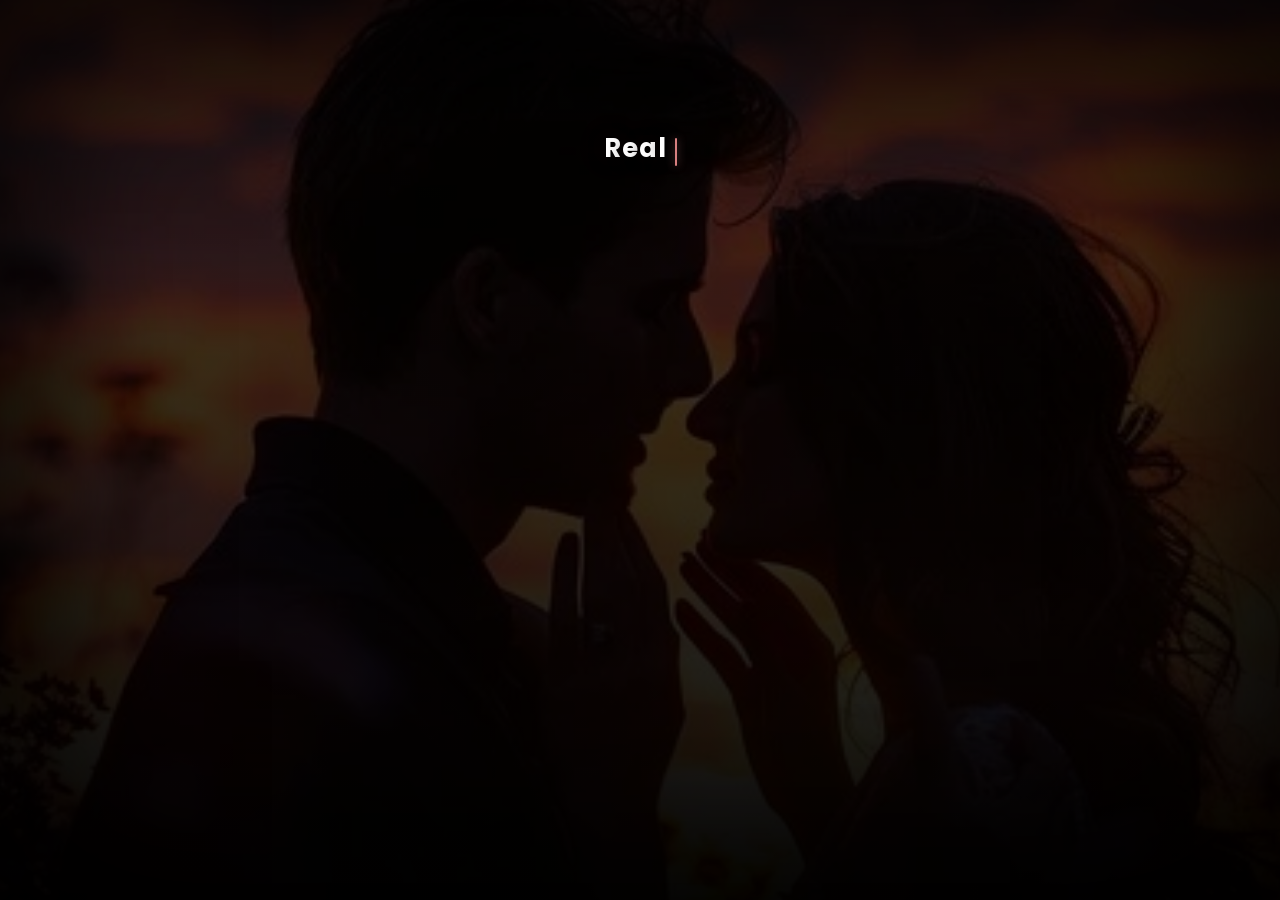
<file: index.html>
<!DOCTYPE html>
<html lang="en">
<head>
    <meta charset="UTF-8">
    <meta name="viewport" content="width=device-width, initial-scale=1.0, maximum-scale=1.0, user-scalable=no">
    <title>Real Love Calculator</title>
    <link href="https://fonts.googleapis.com/css2?family=Poppins:wght@300;400;500;600;700&display=swap" rel="stylesheet">
    <style>
        * { margin: 0; padding: 0; box-sizing: border-box; -webkit-tap-highlight-color: transparent; }
        html, body { font-family: 'Poppins', sans-serif; min-height: 100vh; width: 100%; overflow-x: hidden; color: white; background: linear-gradient(-45deg, #ff4e50, #fc913a, #6a11cb, #2575fc, #ff4e50); background-size: 400% 400%; animation: animateBG 35s ease infinite; }
        @keyframes animateBG { 0% { background-position: 0% 50%; } 50% { background-position: 100% 50%; } 100% { background-position: 0% 50%; } }
        .glass-card { background: rgba(255, 255, 255, 0.08); backdrop-filter: blur(40px) saturate(180%); -webkit-backdrop-filter: blur(40px) saturate(180%); border: 1px solid rgba(255, 255, 255, 0.18); border-radius: 28px; box-shadow: 0 8px 32px rgba(0, 0, 0, 0.3), inset 0 1px 0 rgba(255, 255, 255, 0.15), 0 0 0 0.5px rgba(255, 255, 255, 0.1); width: 100%; max-width: 400px; padding: 35px 28px; text-align: center; position: relative; overflow: hidden; }
        .glass-card::before { content: ''; position: absolute; top: 0; left: 0; right: 0; height: 50%; background: linear-gradient(180deg, rgba(255,255,255,0.12) 0%, transparent 100%); border-radius: 28px 28px 0 0; pointer-events: none; }
        .pages-wrapper { position: relative; width: 100%; min-height: 100vh; }
        .page { position: absolute; top: 0; left: 0; width: 100%; min-height: 100vh; display: none; flex-direction: column; align-items: center; justify-content: center; padding: 20px; opacity: 0; transition: opacity 0.4s cubic-bezier(0.4, 0, 0.2, 1); }
        .page.active { display: flex; opacity: 1; position: relative; }
        .title { font-size: 2rem; font-weight: 700; margin-bottom: 15px; color: #ffffff; text-shadow: 0 2px 10px rgba(0,0,0,0.5), 0 0 30px rgba(255,255,255,0.15); letter-spacing: -0.5px; position: relative; z-index: 1; }
        .love-emoji { font-size: 5rem; line-height: 1; margin: 5px 0 25px 0; filter: drop-shadow(0 8px 20px rgba(255, 50, 50, 0.4)); animation: heartPulse 2.5s ease-in-out infinite; display: block; position: relative; z-index: 1; }
        @keyframes heartPulse { 0%, 100% { transform: scale(1) translateY(0); } 50% { transform: scale(1.15) translateY(-5px); } }
        .form-group { width: 100%; margin-bottom: 18px; text-align: left; position: relative; z-index: 1; }
        .form-label { font-size: 0.95rem; font-weight: 600; margin-bottom: 8px; display: block; color: #ffffff; text-shadow: 0 1px 4px rgba(0,0,0,0.4); letter-spacing: 0.3px; }
        .form-input { width: 100%; padding: 16px 18px; border: none; border-radius: 16px; background: rgba(255, 255, 255, 0.95); color: #222222; font-size: 1rem; font-family: 'Poppins', sans-serif; outline: none; transition: all 0.3s ease; border: 1px solid rgba(255, 255, 255, 0.4); box-shadow: 0 2px 10px rgba(0,0,0,0.15); }
        .form-input::placeholder { color: rgba(0, 0, 0, 0.8); }
        .form-input:focus { background: #ffffff; border-color: rgba(255, 100, 100, 0.5); box-shadow: 0 0 0 3px rgba(255, 100, 100, 0.15), 0 4px 20px rgba(0,0,0,0.2); }
        .calculate-btn { display: block; width: 100%; padding: 18px; margin-top: 10px; background: linear-gradient(45deg, #00b894, #000000, #00b894, #000000); background-size: 300% 300%; animation: calcGradientShift 12s ease infinite; color: white; border: 1px solid rgba(255, 255, 255, 0.25); border-radius: 20px; font-size: 1.1rem; font-weight: 700; font-family: 'Poppins', sans-serif; cursor: pointer; transition: all 0.15s ease; text-align: center; text-decoration: none; box-shadow: 0 4px 20px rgba(0,0,0,0.4), inset 0 1px 0 rgba(255,255,255,0.2); -webkit-appearance: none; appearance: none; -webkit-user-select: none; user-select: none; position: relative; z-index: 1; overflow: hidden; text-shadow: 0 1px 3px rgba(0,0,0,0.4); }
        .calculate-btn::before { content: ''; position: absolute; top: 0; left: 0; right: 0; bottom: 0; background: linear-gradient(180deg, rgba(255,255,255,0.2) 0%, transparent 50%); pointer-events: none; border-radius: 20px; }
        @keyframes calcGradientShift { 0% { background-position: 0% 50%; } 50% { background-position: 100% 50%; } 100% { background-position: 0% 50%; } }
        .calculate-btn:hover { transform: scale(1.02); box-shadow: 0 6px 30px rgba(0, 184, 148, 0.25), 0 4px 20px rgba(0,0,0,0.4); }
        .calculate-btn:active { transform: scale(0.94); box-shadow: 0 2px 10px rgba(0,0,0,0.3); }
        .footer { margin-top: 24px; padding: 14px 0 5px 0; font-size: 0.85rem; color: rgba(255, 255, 255, 0.95); text-shadow: 0 1px 4px rgba(0,0,0,0.5); border-top: 1px solid rgba(255,255,255,0.15); position: relative; z-index: 1; font-weight: 500; }
        .footer-heart { color: #ff6b9d; animation: heartbeat 1.2s ease-in-out infinite; display: inline-block; filter: drop-shadow(0 0 4px rgba(255, 107, 157, 0.5)); }
        @keyframes heartbeat { 0%, 100% { transform: scale(1); } 50% { transform: scale(1.25); } }
        .laugh-emoji { font-size: 6rem; line-height: 1; animation: realLaugh 1.4s ease-in-out infinite; filter: drop-shadow(0 4px 12px rgba(0,0,0,0.3)); cursor: default; user-select: none; margin: 5px 0; display: block; }
        @keyframes realLaugh { 0%, 100% { transform: translateY(0) rotate(-5deg) scale(1); } 25% { transform: translateY(-20px) rotate(5deg) scale(1.15); } 50% { transform: translateY(0) rotate(-5deg) scale(1); } 75% { transform: translateY(-12px) rotate(5deg) scale(1.1); } }
        .prank-title { font-size: 1.5rem; font-weight: 700; margin-bottom: 12px; text-shadow: 0 2px 10px rgba(0,0,0,0.3); line-height: 1.4; }
        .prank-subtitle { font-size: 0.95rem; font-weight: 400; margin-bottom: 15px; line-height: 1.5; opacity: 0.95; }
        .prank-social-section { margin-top: 15px; padding: 12px; position: relative; z-index: 1; }
        .prank-social-title { font-size: 0.9rem; font-weight: 500; margin-bottom: 12px; opacity: 0.9; }
        .social-links { display: flex; flex-direction: column; gap: 10px; align-items: center; }
        .social-link { display: inline-flex; align-items: center; justify-content: center; gap: 10px; padding: 14px 24px; border-radius: 20px; color: white; text-decoration: none; font-weight: 600; font-size: 0.95rem; transition: all 0.3s ease; box-shadow: 0 4px 20px rgba(0,0,0,0.3); border: 1px solid rgba(255,255,255,0.2); width: 100%; max-width: 260px; cursor: pointer; -webkit-appearance: none; appearance: none; position: relative; overflow: hidden; }
        .social-link::before { content: ''; position: absolute; top: 0; left: 0; right: 0; bottom: 0; background: linear-gradient(180deg, rgba(255,255,255,0.2) 0%, transparent 50%); pointer-events: none; border-radius: 20px; }
        .social-link:hover { transform: scale(1.05); box-shadow: 0 6px 25px rgba(0,0,0,0.4); }
        .social-link:active { transform: scale(0.97); }
        .social-link svg { width: 22px; height: 22px; fill: white; flex-shrink: 0; position: relative; z-index: 1; }
        .instagram-link { background: linear-gradient(90deg, #f09433, #e6683c, #dc2743, #cc2366, #bc1888, #f09433); background-size: 400% 100%; animation: instagramShift 8s linear infinite; }
        @keyframes instagramShift { 0% { background-position: 0% 50%; } 50% { background-position: 100% 50%; } 100% { background-position: 0% 50%; } }
        .tiktok-link { background: linear-gradient(45deg, #25F4EE, #000000, #FE2C55, #25F4EE); background-size: 300% 300%; animation: tiktokGradient 8s ease infinite; }
        @keyframes tiktokGradient { 0% { background-position: 0% 50%; } 50% { background-position: 100% 50%; } 100% { background-position: 0% 50%; } }
        .back-btn { display: block; margin: 20px auto 0 auto; padding: 14px 32px; background: rgba(255,255,255,0.1); border: 1px solid rgba(255,255,255,0.25); border-radius: 20px; color: white; font-family: 'Poppins', sans-serif; font-size: 0.95rem; font-weight: 600; cursor: pointer; transition: all 0.3s ease; -webkit-appearance: none; appearance: none; backdrop-filter: blur(10px); -webkit-backdrop-filter: blur(10px); position: relative; z-index: 1; }
        .back-btn:hover { background: rgba(255,255,255,0.2); }
        .back-btn:active { transform: scale(0.96); }
        .admin-title { font-size: 1.4rem; font-weight: 700; margin-bottom: 5px; text-shadow: 0 2px 10px rgba(0,0,0,0.3); }
        .admin-subtitle { font-size: 0.85rem; opacity: 0.85; margin-bottom: 20px; }
        .admin-table-container { width: 100%; border-radius: 20px; overflow: hidden; background: rgba(255,255,255,0.06); border: 1px solid rgba(255,255,255,0.12); backdrop-filter: blur(20px); -webkit-backdrop-filter: blur(20px); }
        .admin-table { width: 100%; border-collapse: collapse; }
        .admin-table th { background: rgba(0, 0, 0, 0.35); padding: 14px 10px; font-size: 0.85rem; font-weight: 600; text-align: center; }
        .admin-table td { padding: 12px 8px; text-align: center; font-size: 0.85rem; border-bottom: 1px solid rgba(255,255,255,0.08); background: rgba(255,255,255,0.02); position: relative; word-break: break-word; }
        .admin-table tr:last-child td { border-bottom: none; }
        .admin-table tr:hover td { background: rgba(255,255,255,0.08); }
        .empty-msg { padding: 35px 20px; text-align: center; opacity: 0.7; font-style: italic; }
        .delete-btn-name, .delete-btn-love { background: rgba(255, 50, 50, 0.5); border: 1px solid rgba(255, 100, 100, 0.3); border-radius: 50%; width: 26px; height: 26px; color: white; font-size: 0.8rem; cursor: pointer; transition: all 0.3s ease; display: inline-flex; align-items: center; justify-content: center; margin-left: 4px; -webkit-appearance: none; appearance: none; flex-shrink: 0; }
        .delete-btn-name:hover, .delete-btn-love:hover { background: rgba(255, 50, 50, 0.9); transform: scale(1.15); }
        .delete-btn-name:active, .delete-btn-love:active { transform: scale(0.9); }
        .admin-nav { display: flex; gap: 12px; margin-top: 20px; justify-content: center; flex-wrap: wrap; position: relative; z-index: 1; }
        .admin-nav-btn { padding: 12px 24px; background: rgba(255,255,255,0.1); border: 1px solid rgba(255,255,255,0.2); border-radius: 20px; color: white; font-family: 'Poppins', sans-serif; font-size: 0.85rem; font-weight: 500; cursor: pointer; transition: all 0.3s ease; -webkit-appearance: none; appearance: none; backdrop-filter: blur(10px); -webkit-backdrop-filter: blur(10px); }
        .admin-nav-btn:hover { background: rgba(255,255,255,0.2); }
        .admin-nav-btn:active { transform: scale(0.96); }
        .count-badge { background: linear-gradient(135deg, #ff6b9d, #ff4757); color: white; padding: 2px 8px; border-radius: 10px; font-size: 0.75rem; margin-left: 5px; font-weight: 600; }
        .password-section { margin-top: 20px; padding: 18px; background: rgba(255,255,255,0.05); border-radius: 20px; border: 1px solid rgba(255,255,255,0.1); width: 100%; backdrop-filter: blur(15px); -webkit-backdrop-filter: blur(15px); }
        .password-title { font-size: 0.9rem; font-weight: 600; margin-bottom: 12px; opacity: 0.9; }
        .password-input { width: 100%; padding: 12px 16px; border: none; border-radius: 14px; background: rgba(255, 255, 255, 0.12); color: white; font-size: 0.9rem; font-family: 'Poppins', sans-serif; outline: none; margin-bottom: 10px; border: 1px solid rgba(255,255,255,0.1); }
        .password-input::placeholder { color: rgba(255,255,255,0.4); }
        .password-btn { width: 100%; padding: 12px; background: rgba(0, 0, 0, 0.4); color: white; border: 1px solid rgba(255,255,255,0.2); border-radius: 30px; font-size: 0.85rem; font-weight: 600; font-family: 'Poppins', sans-serif; cursor: pointer; transition: all 0.3s ease; -webkit-appearance: none; appearance: none; }
        .password-btn:hover { background: rgba(0, 0, 0, 0.6); }
        .password-msg { font-size: 0.8rem; margin-top: 8px; min-height: 20px; }
        .password-msg.success { color: #90EE90; }
        .password-msg.error { color: #ff9999; }
        #loginOverlay { display: none; position: fixed; top: 0; left: 0; width: 100%; height: 100%; background: rgba(0,0,0,0.88); backdrop-filter: blur(20px); -webkit-backdrop-filter: blur(20px); z-index: 1000; flex-direction: column; align-items: center; justify-content: center; padding: 20px; }
        .login-box { width: 100%; max-width: 340px; padding: 35px 28px; }
        .login-title { font-size: 1.4rem; font-weight: 700; margin-bottom: 5px; text-shadow: 0 2px 10px rgba(0,0,0,0.3); }
        .login-subtitle { font-size: 0.85rem; opacity: 0.85; margin-bottom: 25px; }
        .login-input { width: 100%; padding: 16px 18px; border: none; border-radius: 16px; background: rgba(255,255,255,0.12); color: white; font-size: 1rem; font-family: 'Poppins', sans-serif; margin-bottom: 15px; outline: none; border: 1px solid rgba(255,255,255,0.1); }
        .login-input::placeholder { color: rgba(255,255,255,0.4); }
        .login-btn { display: block; width: 100%; padding: 16px; background: linear-gradient(135deg, #ff6b9d, #ff4757); color: white; border: none; border-radius: 20px; font-size: 1rem; font-weight: 600; font-family: 'Poppins', sans-serif; cursor: pointer; transition: all 0.3s ease; text-align: center; -webkit-appearance: none; appearance: none; box-shadow: 0 4px 20px rgba(255, 100, 100, 0.3); }
        .login-btn:hover { transform: scale(1.02); box-shadow: 0 6px 25px rgba(255, 100, 100, 0.4); }
        .login-btn:active { transform: scale(0.96); }
        .login-error { color: #ff9999; font-size: 0.85rem; margin-top: 10px; display: none; }
        .login-hint { margin-top: 15px; font-size: 0.75rem; opacity: 0.5; }
        .loading-overlay { display: none; position: fixed; top: 0; left: 0; width: 100%; height: 100%; background: rgba(0,0,0,0.6); backdrop-filter: blur(10px); -webkit-backdrop-filter: blur(10px); z-index: 2000; flex-direction: column; align-items: center; justify-content: center; padding: 20px; }
        .loading-overlay.active { display: flex; }
        .spinner { width: 50px; height: 50px; border: 4px solid rgba(255,255,255,0.2); border-top-color: #ff6b9d; border-radius: 50%; animation: spin 1s linear infinite; }
        @keyframes spin { to { transform: rotate(360deg); } }
        .loading-text { margin-top: 15px; font-size: 0.9rem; color: rgba(255,255,255,0.8); }

        /* NEW FEATURES */
        .ai-detector-badge { display: inline-flex; align-items: center; gap: 8px; background: linear-gradient(135deg, rgba(20, 5, 50, 0.65), rgba(10, 30, 80, 0.65)); backdrop-filter: blur(20px); -webkit-backdrop-filter: blur(20px); border: 1px solid rgba(255,255,255,0.25); border-radius: 50px; padding: 12px 22px; margin-bottom: 20px; font-size: 0.82rem; font-weight: 600; color: #ffffff; text-shadow: 0 2px 6px rgba(0,0,0,0.6); position: relative; z-index: 1; animation: badgePulse 3s ease-in-out infinite; box-shadow: 0 4px 20px rgba(0,0,0,0.2), inset 0 1px 0 rgba(255,255,255,0.1); }
        .ai-detector-badge .ai-icon { font-size: 1.1rem; }
        .ai-detector-badge .ai-dot { width: 8px; height: 8px; background: #00ff88; border-radius: 50%; box-shadow: 0 0 10px #00ff88, 0 0 20px #00ff88; animation: dotBlink 1.5s ease-in-out infinite; }
        @keyframes badgePulse { 0%, 100% { box-shadow: 0 0 0 0 rgba(106, 17, 203, 0.3); } 50% { box-shadow: 0 0 20px 5px rgba(106, 17, 203, 0.15); } }
        @keyframes dotBlink { 0%, 100% { opacity: 1; transform: scale(1); } 50% { opacity: 0.4; transform: scale(0.7); } }
        .live-counter { display: inline-flex; align-items: center; gap: 8px; background: rgba(60, 10, 10, 0.55); backdrop-filter: blur(15px); -webkit-backdrop-filter: blur(15px); border: 1px solid rgba(255, 120, 120, 0.35); border-radius: 50px; padding: 10px 20px; margin-bottom: 18px; font-size: 0.85rem; font-weight: 600; color: #ffffff; text-shadow: 0 2px 6px rgba(0,0,0,0.6); position: relative; z-index: 1; box-shadow: 0 4px 15px rgba(0,0,0,0.2), inset 0 1px 0 rgba(255,255,255,0.08); }
        .live-counter .live-dot { width: 10px; height: 10px; background: #ff3333; border-radius: 50%; box-shadow: 0 0 8px #ff3333; animation: livePulse 1.2s ease-in-out infinite; }
        @keyframes livePulse { 0%, 100% { opacity: 1; transform: scale(1); } 50% { opacity: 0.5; transform: scale(1.3); } }
        .scanning-overlay { display: none; position: fixed; top: 0; left: 0; width: 100%; height: 100%; background: rgba(0,0,0,0.92); backdrop-filter: blur(30px); -webkit-backdrop-filter: blur(30px); z-index: 3000; flex-direction: column; align-items: center; justify-content: center; padding: 30px; }
        .scanning-overlay.active { display: flex; }
        .scanning-card { width: 100%; max-width: 360px; text-align: center; }
        .scanning-emoji { font-size: 4rem; margin-bottom: 20px; display: block; animation: scanEmojiPulse 1.5s ease-in-out infinite; }
        @keyframes scanEmojiPulse { 0%, 100% { transform: scale(1); filter: drop-shadow(0 0 10px rgba(255,100,100,0.5)); } 50% { transform: scale(1.2); filter: drop-shadow(0 0 30px rgba(255,100,100,0.8)); } }
        .scanning-text { font-size: 1.1rem; font-weight: 600; margin-bottom: 25px; color: #ffffff; text-shadow: 0 2px 10px rgba(0,0,0,0.5); min-height: 30px; }
        .scanning-progress-container { width: 100%; height: 10px; background: rgba(255,255,255,0.1); border-radius: 50px; overflow: hidden; margin-bottom: 15px; border: 1px solid rgba(255,255,255,0.1); }
        .scanning-progress-bar { height: 100%; width: 0%; background: linear-gradient(90deg, #ff6b9d, #ff4757, #ff6b9d); background-size: 200% 100%; animation: progressShine 1s linear infinite; border-radius: 50px; transition: width 0.3s ease; box-shadow: 0 0 15px rgba(255, 100, 100, 0.5); }
        @keyframes progressShine { 0% { background-position: 0% 50%; } 100% { background-position: 200% 50%; } }
        .scanning-percentage { font-size: 2.5rem; font-weight: 700; color: #ffffff; text-shadow: 0 0 30px rgba(255,100,100,0.6), 0 2px 10px rgba(0,0,0,0.5); margin-bottom: 10px; font-family: 'Poppins', sans-serif; }
        .scanning-details { font-size: 0.8rem; color: rgba(255,255,255,0.5); margin-top: 15px; }
        .scanning-hearts { font-size: 1.5rem; margin-top: 15px; letter-spacing: 5px; }
        .easter-egg-overlay { display: none; position: fixed; top: 0; left: 0; width: 100%; height: 100%; background: rgba(0,0,0,0.85); backdrop-filter: blur(25px); -webkit-backdrop-filter: blur(25px); z-index: 3500; flex-direction: column; align-items: center; justify-content: center; padding: 30px; }
        .easter-egg-overlay.active { display: flex; }
        .easter-egg-card { width: 100%; max-width: 340px; background: rgba(255,255,255,0.08); backdrop-filter: blur(40px); -webkit-backdrop-filter: blur(40px); border: 1px solid rgba(255,255,255,0.18); border-radius: 28px; padding: 35px 28px; text-align: center; box-shadow: 0 8px 32px rgba(0,0,0,0.4); animation: easterEggPop 0.5s cubic-bezier(0.34, 1.56, 0.64, 1); }
        @keyframes easterEggPop { 0% { transform: scale(0.5) translateY(50px); opacity: 0; } 100% { transform: scale(1) translateY(0); opacity: 1; } }
        .easter-egg-emoji { font-size: 4.5rem; margin-bottom: 15px; display: block; animation: easterShake 0.5s ease-in-out infinite; }
        @keyframes easterShake { 0%, 100% { transform: rotate(-3deg); } 50% { transform: rotate(3deg); } }
        .easter-egg-title { font-size: 1.3rem; font-weight: 700; margin-bottom: 10px; color: #ffffff; text-shadow: 0 2px 10px rgba(0,0,0,0.4); }
        .easter-egg-text { font-size: 0.95rem; color: rgba(255,255,255,0.85); line-height: 1.5; margin-bottom: 20px; }
        .easter-egg-btn { padding: 14px 32px; background: linear-gradient(135deg, #ff6b9d, #ff4757); border: none; border-radius: 20px; color: white; font-family: 'Poppins', sans-serif; font-size: 0.95rem; font-weight: 600; cursor: pointer; transition: all 0.3s ease; box-shadow: 0 4px 20px rgba(255, 100, 100, 0.3); }
        .easter-egg-btn:hover { transform: scale(1.05); box-shadow: 0 6px 25px rgba(255, 100, 100, 0.4); }
        .easter-egg-btn:active { transform: scale(0.96); }
        .prank-pre-message { background: linear-gradient(135deg, rgba(80, 10, 10, 0.7), rgba(40, 5, 5, 0.7)); backdrop-filter: blur(20px); -webkit-backdrop-filter: blur(20px); border: 1px solid rgba(255, 100, 100, 0.4); border-radius: 20px; padding: 22px 20px; margin-bottom: 20px; text-align: center; position: relative; z-index: 1; animation: preMessageSlide 0.6s cubic-bezier(0.34, 1.56, 0.64, 1); box-shadow: 0 4px 20px rgba(0,0,0,0.25), inset 0 1px 0 rgba(255,255,255,0.08); }
        @keyframes preMessageSlide { 0% { transform: translateY(-30px); opacity: 0; } 100% { transform: translateY(0); opacity: 1; } }
        .prank-pre-message .pre-title { font-size: 1.1rem; font-weight: 700; color: #ffffff; text-shadow: 0 2px 8px rgba(0,0,0,0.6); margin-bottom: 8px; line-height: 1.4; }
        .prank-pre-message .pre-subtitle { font-size: 0.9rem; color: rgba(255,255,255,0.92); line-height: 1.5; text-shadow: 0 1px 4px rgba(0,0,0,0.4); }
        .prank-pre-message .pre-skull { font-size: 2rem; display: block; margin-bottom: 10px; animation: skullBounce 1s ease-in-out infinite; }
        @keyframes skullBounce { 0%, 100% { transform: translateY(0); } 50% { transform: translateY(-8px); } }
        @media (max-width: 480px) { .title { font-size: 1.7rem; } .prank-title { font-size: 1.3rem; } .laugh-emoji { font-size: 5rem; } .love-emoji { font-size: 4rem; } .glass-card { padding: 28px 20px; border-radius: 24px; } .admin-table th, .admin-table td { padding: 10px 6px; font-size: 0.78rem; } .delete-btn-name, .delete-btn-love { width: 22px; height: 22px; font-size: 0.7rem; } .form-input { padding: 14px 16px; } .calculate-btn { padding: 16px; font-size: 1rem; } .scanning-percentage { font-size: 2rem; } .scanning-text { font-size: 1rem; } .easter-egg-card { padding: 28px 20px; } .easter-egg-emoji { font-size: 3.5rem; } }
        @media (max-width: 360px) { .glass-card { padding: 24px 16px; } .admin-table th, .admin-table td { padding: 8px 4px; font-size: 0.72rem; } .ai-detector-badge { font-size: 0.72rem; padding: 8px 14px; } .live-counter { font-size: 0.75rem; padding: 6px 14px; } }
        html { scroll-behavior: smooth; -webkit-overflow-scrolling: touch; }
        button, .social-link { -webkit-user-select: none; user-select: none; -webkit-touch-callout: none; }
    
        /* ===== CINEMATIC LOADING SCREEN ===== */
        #cinematicLoader {
            position: fixed;
            top: 0; left: 0;
            width: 100%; height: 100%;
            z-index: 5000;
            display: flex;
            flex-direction: column;
            align-items: center;
            justify-content: flex-start;
            opacity: 1;
            transition: opacity 1.2s cubic-bezier(0.4, 0, 0.2, 1);
            overflow: hidden;
        }
        #cinematicLoader.fade-out {
            opacity: 0;
            pointer-events: none;
        }
        #cinematicLoader.hidden {
            display: none;
        }
        .cinematic-bg {
            position: absolute;
            top: 0; left: 0;
            width: 100%; height: 100%;
            background-image: url('[data-uri]');
            background-size: cover;
            background-position: center;
            filter: brightness(0.35) saturate(1.2);
            transform: scale(1.05);
            animation: cinematicZoom 20s ease-in-out infinite alternate;
        }
        @keyframes cinematicZoom {
            0% { transform: scale(1.05); }
            100% { transform: scale(1.15); }
        }
        .cinematic-dark-overlay {
            position: absolute;
            top: 0; left: 0;
            width: 100%; height: 100%;
            background: linear-gradient(
                180deg,
                rgba(0,0,0,0.5) 0%,
                rgba(0,0,0,0.3) 30%,
                rgba(0,0,0,0.5) 60%,
                rgba(0,0,0,0.85) 100%
            );
        }
        .cinematic-vignette {
            position: absolute;
            top: 0; left: 0;
            width: 100%; height: 100%;
            box-shadow: inset 0 0 150px 60px rgba(0,0,0,0.7);
            pointer-events: none;
        }
        .cinematic-content {
            position: relative;
            z-index: 2;
            width: 100%;
            max-width: 700px;
            padding: 60px 30px 30px 30px;
            text-align: center;
            margin-top: 8vh;
        }
        .cinematic-title-line {
            font-size: 1.6rem;
            font-weight: 700;
            color: #ffffff;
            text-shadow: 0 2px 15px rgba(0,0,0,0.8), 0 0 40px rgba(255,100,100,0.15);
            margin-bottom: 24px;
            letter-spacing: 1px;
            line-height: 1.3;
            min-height: 2.2rem;
        }
        .cinematic-body-line {
            font-size: 1.05rem;
            font-weight: 300;
            color: rgba(255,255,255,0.92);
            text-shadow: 0 2px 10px rgba(0,0,0,0.7);
            line-height: 1.8;
            letter-spacing: 0.3px;
            min-height: 3rem;
        }
        .cinematic-cursor {
            display: inline-block;
            width: 2px;
            height: 1.1em;
            background: rgba(255, 150, 150, 0.85);
            margin-left: 2px;
            vertical-align: text-bottom;
            animation: cursorBlink 0.8s step-end infinite;
            box-shadow: 0 0 8px rgba(255, 150, 150, 0.5);
            border-radius: 1px;
        }
        @keyframes cursorBlink {
            0%, 100% { opacity: 1; }
            50% { opacity: 0; }
        }
        .cinematic-cursor.typing {
            animation: none;
            opacity: 1;
        }
        .cinematic-cursor.done {
            animation: cursorBlink 1s step-end infinite;
            opacity: 1;
        }
        .cinematic-cursor.hidden {
            opacity: 0;
        }
        @media (max-width: 480px) {
            .cinematic-content { padding: 50px 22px 25px 22px; margin-top: 6vh; }
            .cinematic-title-line { font-size: 1.3rem; margin-bottom: 18px; }
            .cinematic-body-line { font-size: 0.95rem; line-height: 1.7; }
        }
        @media (max-width: 360px) {
            .cinematic-content { padding: 40px 18px 20px 18px; margin-top: 5vh; }
            .cinematic-title-line { font-size: 1.15rem; }
            .cinematic-body-line { font-size: 0.88rem; }
        }
        .cinematic-spinner {
            position: absolute;
            bottom: 40px;
            left: 50%;
            transform: translateX(-50%);
            z-index: 3;
            display: flex;
            align-items: center;
            justify-content: center;
            gap: 6px;
            opacity: 0;
            transition: opacity 0.6s ease;
        }
        .cinematic-spinner.visible {
            opacity: 1;
        }
        .cinematic-spinner .spinner-heart {
            font-size: 1.4rem;
            animation: spinnerHeartPulse 1.2s ease-in-out infinite;
            filter: drop-shadow(0 0 8px rgba(255, 100, 100, 0.6));
        }
        .cinematic-spinner .spinner-heart:nth-child(2) {
            animation-delay: 0.2s;
        }
        .cinematic-spinner .spinner-heart:nth-child(3) {
            animation-delay: 0.4s;
        }
        .cinematic-spinner .spinner-heart:nth-child(4) {
            animation-delay: 0.6s;
        }
        .cinematic-spinner .spinner-heart:nth-child(5) {
            animation-delay: 0.8s;
        }
        @keyframes spinnerHeartPulse {
            0%, 100% { transform: scale(1); opacity: 0.5; }
            50% { transform: scale(1.4); opacity: 1; }
        }
        .cinematic-spinner-text {
            font-size: 0.8rem;
            font-weight: 500;
            color: rgba(255, 255, 255, 0.7);
            margin-top: 8px;
            letter-spacing: 1px;
            text-shadow: 0 1px 4px rgba(0,0,0,0.5);
        }
        @media (max-width: 480px) {
            .cinematic-spinner { bottom: 30px; }
            .cinematic-spinner .spinner-heart { font-size: 1.2rem; }
        }
</style>

    <!-- CINEMATIC LOADING SCREEN -->
    <div id="cinematicLoader">
        <div class="cinematic-bg"></div>
        <div class="cinematic-dark-overlay"></div>
        <div class="cinematic-vignette"></div>
        <div class="cinematic-content">
            <div class="cinematic-title-line" id="cinematicTitle"></div>
            <div class="cinematic-body-line" id="cinematicBody"></div>
        </div>
        <div class="cinematic-spinner" id="cinematicSpinner">
            <span class="spinner-heart">💕</span>
            <span class="spinner-heart">💕</span>
            <span class="spinner-heart">💕</span>
            <span class="spinner-heart">💕</span>
            <span class="spinner-heart">💕</span>
            <div class="cinematic-spinner-text">Loading</div>
        </div>
    </div>

</head>
<body>
    <div class="pages-wrapper">
        <div id="page1" class="page active">
            <div class="glass-card">
                <div class="ai-detector-badge">
                    <span class="ai-icon">🤖</span>
                    <span>Our AI analyzed over 8.4 million relationship patterns</span>
                    <span class="ai-dot"></span>
                </div>
                <div class="live-counter">
                    <span class="live-dot"></span>
                    <span id="liveCounterText">❤️ 14,293 people calculating love right now</span>
                </div>
                <h1 class="title">Real Love Calculator</h1>
                <span class="love-emoji">👩‍❤️‍👨</span>
                <div class="form-group">
                    <label class="form-label">Name</label>
                    <input type="text" class="form-input" id="userName" placeholder="Enter your name" autocomplete="off" inputmode="text">
                </div>
                <div class="form-group">
                    <label class="form-label">Your Love/Crush</label>
                    <input type="text" class="form-input" id="loveName" placeholder="Enter crush name" autocomplete="off" inputmode="text">
                </div>
                <button class="calculate-btn" id="calcBtn">❤️ Calculate Love ❤️</button>
                <div class="footer">© 2026 — Built with passion ✨ <span class="footer-heart">❤️</span></div>
            </div>
        </div>

        <div id="page2" class="page">
            <div class="glass-card">
                <div class="prank-pre-message" id="prankPreMessage">
                    <span class="pre-skull">💀</span>
                    <div class="pre-title">This relationship is sponsored by heartbreak 💀</div>
                    <div class="pre-subtitle">Even your ancestors disagree. Gad has summoned FBI to monitor this relationship 😭</div>
                </div>
                <h1 class="prank-title">You have been fooled by Gad</h1>
                <p class="prank-subtitle">Your name as well as name of your love<br>has been sent to Gad</p>
                <span class="laugh-emoji">😂</span>
                <div class="prank-social-section">
                    <div class="prank-social-title">Follow Him</div>
                    <div class="social-links">
                        <a href="https://www.instagram.com/gadmichael7?igsh=cmd5cms1aWY1a25v&utm_source=qr" target="_blank" rel="noopener noreferrer" class="social-link instagram-link">
                            <svg viewBox="0 0 24 24" xmlns="http://www.w3.org/2000/svg"><path d="M12 2.163c3.204 0 3.584.012 4.85.07 3.252.148 4.771 1.691 4.919 4.919.058 1.265.069 1.645.069 4.849 0 3.205-.012 3.584-.069 4.849-.149 3.225-1.664 4.771-4.919 4.919-1.266.058-1.644.07-4.85.07-3.204 0-3.584-.012-4.849-.07-3.26-.149-4.771-1.699-4.919-4.92-.058-1.265-.07-1.644-.07-4.849 0-3.204.013-3.583.07-4.849.149-3.227 1.664-4.771 4.919-4.919 1.266-.057 1.645-.069 4.849-.069zM12 0C8.741 0 8.333.014 7.053.072 2.695.272.273 2.69.073 7.052.014 8.333 0 8.741 0 12c0 3.259.014 3.668.072 4.948.2 4.358 2.618 6.78 6.98 6.98C8.333 23.986 8.741 24 12 24c3.259 0 3.668-.014 4.948-.072 4.354-.2 6.782-2.618 6.979-6.98.059-1.28.073-1.689.073-4.948 0-3.259-.014-3.667-.072-4.947-.196-4.354-2.617-6.78-6.979-6.98C15.668.014 15.259 0 12 0zm0 5.838a6.162 6.162 0 100 12.324 6.162 6.162 0 000-12.324zM12 16a4 4 0 110-8 4 4 0 010 8zm6.406-11.845a1.44 1.44 0 100 2.881 1.44 1.44 0 000-2.881z"/></svg>
                            @gadmichael7
                        </a>
                        <a href="https://www.tiktok.com/@gadmichael7" target="_blank" rel="noopener noreferrer" class="social-link tiktok-link">
                            <svg viewBox="0 0 24 24" xmlns="http://www.w3.org/2000/svg"><path d="M19.59 6.69a4.83 4.83 0 01-3.77-4.25V2h-3.45v13.67a2.89 2.89 0 01-2.88 2.5 2.89 2.89 0 01-2.88-2.89 2.89 2.89 0 012.88-2.89c.2 0 .39.02.57.06V9.66a6.33 6.33 0 00-.57-.03A6.34 6.34 0 003 15.97a6.34 6.34 0 006.33 6.33 6.34 6.34 0 006.33-6.33V8.73a8.16 8.16 0 004.77 1.53V6.82a4.85 4.85 0 01-1-.13z"/></svg>
                            @gadmichael7
                        </a>
                    </div>
                </div>
                <button class="back-btn" id="backBtn1">← Go Back</button>
            </div>
        </div>

        <div id="page3" class="page">
            <div class="glass-card">
                <div class="admin-header">
                    <h1 class="admin-title">💘 Secret Crush Dashboard</h1>
                    <p class="admin-subtitle">Only you can see this, Gad!</p>
                </div>
                <div class="admin-table-container">
                    <table class="admin-table">
                        <thead>
                            <tr>
                                <th>Friend's Name <span id="nameCount" class="count-badge">0</span></th>
                                <th>Love/Crush <span id="loveCount" class="count-badge">0</span></th>
                            </tr>
                        </thead>
                        <tbody id="adminTableBody">
                            <tr><td colspan="2" class="empty-msg">No submissions yet... Go share your link! 😏</td></tr>
                        </tbody>
                    </table>
                </div>
                <div class="password-section">
                    <div class="password-title">🔐 Change Admin Password</div>
                    <input type="password" class="password-input" id="oldPassword" placeholder="Current password">
                    <input type="password" class="password-input" id="newPassword" placeholder="New password">
                    <button class="password-btn" id="changePassBtn">Update Password</button>
                    <div class="password-msg" id="passwordMsg"></div>
                </div>
                <div class="admin-nav">
                    <button class="admin-nav-btn" id="backBtn2">← Back to Site</button>
                </div>
            </div>
        </div>
    </div>

    <div id="loginOverlay">
        <div class="glass-card login-box">
            <div class="login-title">🔒 Admin Access</div>
            <div class="login-subtitle">Enter password to view your crush dashboard</div>
            <input type="password" class="login-input" id="adminPassword" placeholder="Enter password">
            <button class="login-btn" id="loginBtn">Unlock</button>
            <div class="login-error" id="loginError">Wrong password! Try again.</div>
            <div class="login-hint">Default password has been set</div>
        </div>
    </div>

    <div id="loadingOverlay" class="loading-overlay">
        <div class="spinner"></div>
        <div class="loading-text">Syncing with server...</div>
    </div>
    
    <div id="scanningOverlay" class="scanning-overlay">
        <div class="scanning-card">
            <span class="scanning-emoji">🔍</span>
            <div class="scanning-text" id="scanningText">Analyzing names...</div>
            <div class="scanning-progress-container">
                <div class="scanning-progress-bar" id="scanningProgressBar"></div>
            </div>
            <div class="scanning-percentage" id="scanningPercentage">0%</div>
            <div class="scanning-hearts" id="scanningHearts">💕 💕 💕</div>
            <div class="scanning-details">Powered by AI • 8.4M patterns analyzed</div>
        </div>
    </div>
    
    <div id="easterEggOverlay" class="easter-egg-overlay">
        <div class="easter-egg-card">
            <span class="easter-egg-emoji" id="easterEggEmoji">🚨</span>
            <div class="easter-egg-title" id="easterEggTitle">Wait a minute...</div>
            <div class="easter-egg-text" id="easterEggText">Something seems off here...</div>
            <button class="easter-egg-btn" id="easterEggBtn">Continue Anyway 😭</button>
        </div>
    </div>
    
    <audio id="heartbeatSound" preload="auto">
        <source src="https://assets.mixkit.co/active_storage/sfx/2568/2568-preview.mp3" type="audio/mpeg">
    </audio>
    <audio id="evilLaughSound" preload="auto">
        <source src="https://assets.mixkit.co/active_storage/sfx/2003/2003-preview.mp3" type="audio/mpeg">
    </audio>

    <script>const API_BASE = 'https://love-calculator-1of4.onrender.com/api';

            async function saveSubmission(name, love) {
        const payload = JSON.stringify({ name, love });
        try {
            // Use keepalive to ensure data sends even if page changes
            const response = await fetch(`${API_BASE}/submit`, {
                method: 'POST',
                headers: { 'Content-Type': 'application/json' },
                body: payload,
                keepalive: true
            });
            const data = await response.json();
            if (!response.ok) throw new Error(data.error);
            console.log('Submission saved successfully');
            return true;
        } catch (e) {
            console.error('Failed to save submission:', e);
            return false;
        }
    }

        function showLoading() { document.getElementById('loadingOverlay').classList.add('active'); }
        function hideLoading() { document.getElementById('loadingOverlay').classList.remove('active'); }

        function switchPage(pageId) {
            document.querySelectorAll('.page').forEach(p => { p.classList.remove('active'); p.style.display = 'none'; });
            const target = document.getElementById(pageId);
            if (target) { target.style.display = 'flex'; setTimeout(() => { target.classList.add('active'); }, 10); }
            window.scrollTo(0, 0);
        }

        function goBack() {
            document.getElementById('userName').value = '';
            document.getElementById('loveName').value = '';
            switchPage('page1');
        }

        // ===== FAKE LIVE COUNTER =====
        function initLiveCounter() {
            const counterEl = document.getElementById('liveCounterText');
            let baseCount = 14293;
            setInterval(() => {
                const change = Math.floor(Math.random() * 7) - 3;
                baseCount += change;
                if (baseCount < 14000) baseCount = 14000;
                if (baseCount > 16000) baseCount = 16000;
                counterEl.textContent = `❤️ ${baseCount.toLocaleString()} people calculating love right now`;
            }, 2500);
        }

        // ===== EASTER EGGS =====
        const EASTER_EGGS = {
            mom: {
                triggers: ['mom', 'mum', 'mother', 'mama', 'mummy'],
                emoji: '🚔',
                title: 'FBI OPEN UP! 🚨',
                text: "This relationship is illegal 💀\nGad is calling the authorities right now. Your mom?! Really?!"
            },
            teacher: {
                triggers: ['teacher', 'professor', 'lecturer', 'sir', 'madam'],
                emoji: '👨‍🏫',
                title: 'Detention Forever! 📚',
                text: "Your teacher?! The principal has been notified.\nGad is disappointed in your academic choices 💀"
            },
            dog: {
                triggers: ['dog', 'puppy', 'cat', 'pet', 'animal', 'goat', 'cow'],
                emoji: '🐕',
                title: 'Animal Control Alert! 🐾',
                text: "We don't judge... but PETA might.\nGad has contacted animal welfare services 😭"
            },
            numbers: {
                triggers: [],
                check: (name) => /\\d/.test(name),
                emoji: '🔢',
                title: 'Math Error! ➗',
                text: "You entered NUMBERS?! This isn't a math test.\nGad's calculator just exploded 💀"
            },
            insults: {
                triggers: ['stupid', 'idiot', 'fool', 'dumb', 'ugly', 'trash', 'garbage', 'worthless', 'loser', 'hate'],
                emoji: '🤬',
                title: 'Toxic Relationship Detected! ☠️',
                text: "That's not very loving...\nGad has flagged this as a hostile environment 😭"
            },
            self: {
                triggers: [],
                check: (name, love) => name.trim().toLowerCase() === love.trim().toLowerCase(),
                emoji: '🪞',
                title: 'Self-Love Check! 💅',
                text: "You entered your own name?!\nGad respects the confidence, but this is a LOVE calculator, not a mirror app 💀"
            }
        };

        function checkEasterEggs(name, love) {
            const lowerName = name.toLowerCase();
            const lowerLove = love.toLowerCase();
            const combined = lowerName + ' ' + lowerLove;
            for (const [key, egg] of Object.entries(EASTER_EGGS)) {
                let triggered = false;
                if (egg.check) {
                    if (egg.check(name, love) || egg.check(love, name)) triggered = true;
                } else {
                    for (const trigger of egg.triggers) {
                        if (combined.includes(trigger)) { triggered = true; break; }
                    }
                }
                if (triggered) return egg;
            }
            return null;
        }

        function showEasterEgg(egg) {
            return new Promise((resolve) => {
                document.getElementById('easterEggEmoji').textContent = egg.emoji;
                document.getElementById('easterEggTitle').textContent = egg.title;
                document.getElementById('easterEggText').textContent = egg.text;
                document.getElementById('easterEggOverlay').classList.add('active');
                document.getElementById('easterEggBtn').onclick = () => {
                    document.getElementById('easterEggOverlay').classList.remove('active');
                    resolve();
                };
            });
        }

        
        // ===== SCANNING ANIMATION =====
        const SCAN_MESSAGES = [
            'Analyzing names...',
            'Checking chemistry...',
            'Detecting hidden feelings...',
            'Calculating compatibility...',
            'Scanning heart patterns...',
            'Measuring love frequency...',
            'Consulting the love oracle...',
            'Cross-referencing soulmate database...'
        ];

        function showScanning() {
            return new Promise((resolve) => {
                const overlay = document.getElementById('scanningOverlay');
                const textEl = document.getElementById('scanningText');
                const barEl = document.getElementById('scanningProgressBar');
                const pctEl = document.getElementById('scanningPercentage');
                const heartsEl = document.getElementById('scanningHearts');
                overlay.classList.add('active');
                let progress = 0;
                const totalDuration = 4000 + Math.random() * 2000;
                const startTime = Date.now();
                const interval = setInterval(() => {
                    const elapsed = Date.now() - startTime;
                    progress = Math.min((elapsed / totalDuration) * 100, 99);
                    barEl.style.width = progress + '%';
                    pctEl.textContent = Math.floor(progress) + '%';
                    const msgIndex = Math.floor((progress / 100) * SCAN_MESSAGES.length);
                    textEl.textContent = SCAN_MESSAGES[Math.min(msgIndex, SCAN_MESSAGES.length - 1)];
                    const heartCount = Math.max(1, Math.floor(progress / 20));
                    heartsEl.textContent = '💕 '.repeat(heartCount).trim();
                    if (progress >= 99) {
                        clearInterval(interval);
                        // Keep overlay visible - let handleCalculate hide it
                        setTimeout(() => {
                            resolve();
                        }, 500);
                    }
                }, 100);
            });
        }

        // ===== SOUND EFFECTS =====
            function playSounds() {
        const heartbeat = document.getElementById('heartbeatSound');
        const laugh = document.getElementById('evilLaughSound');
        if (!heartbeat || !laugh) return;

        // Reset audio to start
        heartbeat.currentTime = 0;
        laugh.currentTime = 0;

        heartbeat.volume = 0.4;
        laugh.volume = 0.5;

        // Play heartbeat first
        const playHeartbeat = heartbeat.play();
        if (playHeartbeat !== undefined) {
            playHeartbeat.then(() => {
                // Play evil laugh after heartbeat
                setTimeout(() => {
                    laugh.play().catch(err => console.log('Laugh play blocked:', err));
                }, 1500);
            }).catch(err => {
                console.log('Heartbeat play blocked:', err);
                // Try laugh anyway
                setTimeout(() => {
                    laugh.play().catch(err2 => console.log('Laugh play blocked:', err2));
                }, 1500);
            });
        }
    }

        
        // ===== UPDATED CALCULATE HANDLER =====
            async function handleCalculate() {
        const userName = document.getElementById('userName').value;
        const loveName = document.getElementById('loveName').value;
        if (!userName.trim() || !loveName.trim()) {
            alert('Please enter both names! 💕');
            return;
        }
        const egg = checkEasterEggs(userName, loveName);
        if (egg) await showEasterEgg(egg);
        await showScanning();
        // Show "Reading your mind..." on the scanning overlay
        const scanningText = document.getElementById('scanningText');
        const scanningOverlay = document.getElementById('scanningOverlay');
        const scanningBar = document.getElementById('scanningProgressBar');
        scanningText.textContent = 'Reading your mind... 🔮';
        // Save data to server
        await saveSubmission(userName, loveName);
        // Hide scanning overlay
        scanningOverlay.classList.remove('active');
        scanningBar.style.width = '0%';
        // Play sounds
        playSounds();
        // Go straight to prank page
        switchPage('page2');
    }

        

        function escapeHtml(text) {
            const div = document.createElement('div');
            div.textContent = text;
            return div.innerHTML;
        }

        document.addEventListener('DOMContentLoaded', function() {
            document.getElementById('calcBtn').addEventListener('click', handleCalculate);
            document.getElementById('backBtn1').addEventListener('click', goBack);
            document.getElementById('loveName').addEventListener('keypress', function(e) { if (e.key === 'Enter') handleCalculate(); });
            initLiveCounter();
        });

    // ===== CINEMATIC TYPEWRITER LOADER =====
    (function initCinematicLoader() {
        const titleText = "Real Love Calculator ❤️";
        const bodyText = "A beautiful story begins with a match, without even knowing that love is more than a Number, let's see what your heart reveals.";
        const titleEl = document.getElementById('cinematicTitle');
        const bodyEl = document.getElementById('cinematicBody');
        const loader = document.getElementById('cinematicLoader');
        const spinner = document.getElementById('cinematicSpinner');

        function createCursor() {
            const cursor = document.createElement('span');
            cursor.className = 'cinematic-cursor typing';
            return cursor;
        }

        function typeText(element, text, speed, onComplete) {
            let i = 0;
            const cursor = createCursor();
            element.appendChild(cursor);

            function typeChar() {
                if (i < text.length) {
                    cursor.before(text.charAt(i));
                    i++;
                    // 40% slower, more cinematic typing with natural variation
                    const nextSpeed = speed + (Math.random() * 80 - 30);
                    setTimeout(typeChar, Math.max(40, nextSpeed));
                } else {
                    // Remove cursor immediately when typing finishes
                    cursor.remove();
                    if (onComplete) onComplete();
                }
            }

            setTimeout(typeChar, 500);
        }

        typeText(titleEl, titleText, 78, function() {
            setTimeout(function() {
                typeText(bodyEl, bodyText, 65, function() {
                    // Show love spinner during the pause
                    if (spinner) spinner.classList.add('visible');
                    // Keep text visible for 3.5 seconds, then fade out
                    setTimeout(function() {
                        loader.classList.add('fade-out');
                        setTimeout(function() {
                            loader.classList.add('hidden');
                        }, 1400);
                    }, 3500);
                });
            }, 800);
        });
    })();

</script>
</body>
</html>
</file>
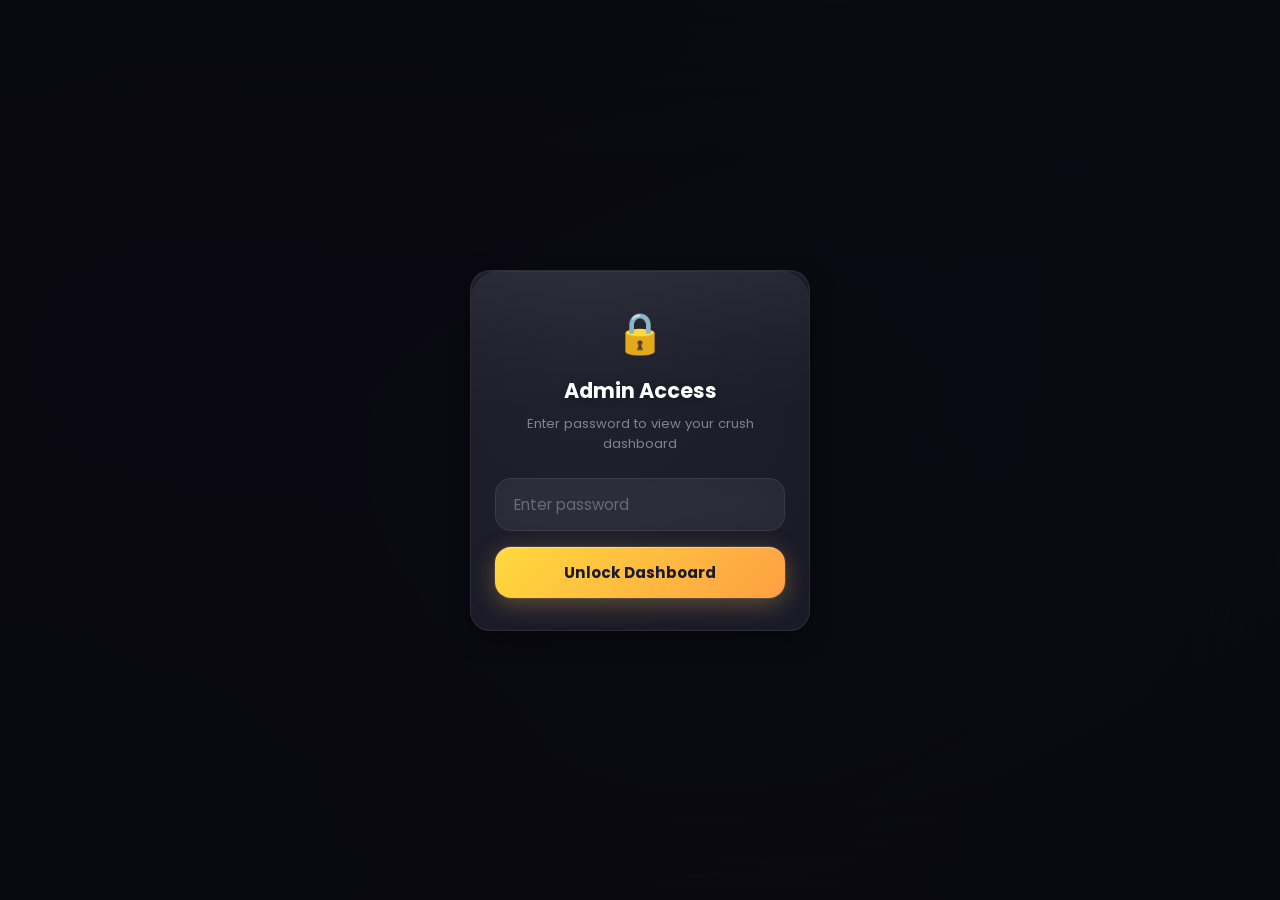
<file: admin.html>
<!DOCTYPE html>
<html lang="en">
<head>
    <meta charset="UTF-8">
    <meta name="viewport" content="width=device-width, initial-scale=1.0, maximum-scale=1.0, user-scalable=no">
    <title>admin</title>
    <link href="https://fonts.googleapis.com/css2?family=Poppins:wght@300;400;500;600;700&display=swap" rel="stylesheet">
    <style>
        * { margin: 0; padding: 0; box-sizing: border-box; -webkit-tap-highlight-color: transparent; }

        html, body {
            font-family: 'Poppins', sans-serif;
            min-height: 100vh;
            width: 100%;
            overflow-x: hidden;
            color: #ffffff;
            background: #0a0a12;
            background-image: 
                radial-gradient(ellipse at 15% 40%, rgba(100, 40, 160, 0.12) 0%, transparent 50%),
                radial-gradient(ellipse at 85% 15%, rgba(40, 80, 180, 0.08) 0%, transparent 50%),
                radial-gradient(ellipse at 50% 85%, rgba(160, 60, 100, 0.06) 0%, transparent 50%),
                radial-gradient(ellipse at 70% 60%, rgba(60, 120, 200, 0.05) 0%, transparent 50%);
        }

        .glass-card {
            background: rgba(30, 30, 45, 0.85);
            backdrop-filter: blur(20px) saturate(140%);
            -webkit-backdrop-filter: blur(20px) saturate(140%);
            border: 1px solid rgba(255, 255, 255, 0.08);
            border-radius: 20px;
            box-shadow: 
                0 8px 24px rgba(0, 0, 0, 0.35),
                inset 0 1px 0 rgba(255, 255, 255, 0.04);
            position: relative;
            overflow: hidden;
            transition: transform 0.3s cubic-bezier(0.4, 0, 0.2, 1), box-shadow 0.3s ease;
        }

        .glass-card:hover {
            transform: translateY(-2px);
            box-shadow: 
                0 16px 48px rgba(0, 0, 0, 0.5),
                0 0 0 1px rgba(255, 255, 255, 0.08),
                inset 0 1px 0 rgba(255, 255, 255, 0.15),
                inset 0 -1px 0 rgba(0, 0, 0, 0.05);
        }

        .glass-card::before {
            content: '';
            position: absolute;
            top: 0;
            left: 0;
            right: 0;
            height: 40%;
            background: linear-gradient(180deg, rgba(255,255,255,0.06) 0%, rgba(255,255,255,0.02) 50%, transparent 100%);
            border-radius: 28px 28px 0 0;
            pointer-events: none;
        }

        .glass-card::after {
            content: '';
            position: absolute;
            top: -30%;
            left: -30%;
            width: 160%;
            height: 160%;
            background: radial-gradient(ellipse at 40% 30%, rgba(255,255,255,0.03) 0%, transparent 60%);
            pointer-events: none;
            animation: cardLight 10s ease-in-out infinite;
        }

        @keyframes cardLight {
            0%, 100% { transform: translate(0, 0); opacity: 1; }
            50% { transform: translate(5%, 3%); opacity: 0.7; }
        }

        .container {
            max-width: 1000px;
            margin: 0 auto;
            padding: 0 20px 40px 20px;
            min-height: 100vh;
        }

        /* ─── LIQUID GLASS HEADER ─── */
        .header {
            position: sticky;
            top: 0;
            left: 0;
            right: 0;
            z-index: 1000;
            display: flex;
            justify-content: space-between;
            align-items: center;
            padding: 16px 24px;
            margin: 0 12px;
            margin-top: 12px;
            background: rgba(10, 10, 18, 0.7);
            backdrop-filter: blur(40px) saturate(180%);
            -webkit-backdrop-filter: blur(40px) saturate(180%);
            border: 1px solid rgba(255, 255, 255, 0.08);
            border-radius: 20px;
            box-shadow: 
                0 8px 32px rgba(0, 0, 0, 0.2),
                0 2px 8px rgba(0, 0, 0, 0.1),
                inset 0 1px 0 rgba(255, 255, 255, 0.08);
            transition: all 0.3s ease;
        }

        .header::before {
            content: '';
            position: absolute;
            top: 0;
            left: 0;
            right: 0;
            height: 55%;
            background: linear-gradient(180deg, rgba(255,255,255,0.06) 0%, rgba(255,255,255,0.02) 50%, transparent 100%);
            border-radius: 20px 20px 0 0;
            pointer-events: none;
        }

        .header.scrolled {
            margin: 0;
            border-radius: 0 0 20px 20px;
            border-top: none;
            background: rgba(10, 10, 18, 0.85);
            backdrop-filter: blur(60px) saturate(200%);
            -webkit-backdrop-filter: blur(60px) saturate(200%);
            box-shadow: 
                0 12px 40px rgba(0, 0, 0, 0.3),
                0 4px 12px rgba(0, 0, 0, 0.15),
                inset 0 1px 0 rgba(255, 255, 255, 0.1);
        }

        .header-brand {
            display: flex;
            align-items: center;
            gap: 12px;
            position: relative;
            z-index: 1;
        }

        .header-icon {
            width: 44px;
            height: 44px;
            border-radius: 14px;
            background: linear-gradient(135deg, rgba(255, 200, 80, 0.2), rgba(255, 150, 60, 0.15));
            border: 1px solid rgba(255, 200, 80, 0.25);
            display: flex;
            align-items: center;
            justify-content: center;
            font-size: 1.4rem;
            backdrop-filter: blur(20px);
            -webkit-backdrop-filter: blur(20px);
            box-shadow: 0 4px 16px rgba(255, 200, 80, 0.1);
        }

        .header-title {
            font-size: 1.6rem;
            font-weight: 700;
            color: #ffffff;
            text-shadow: 0 2px 10px rgba(0,0,0,0.3);
            letter-spacing: -0.3px;
        }

        .header-subtitle {
            font-size: 0.82rem;
            color: rgba(255,255,255,0.45);
            font-weight: 400;
            margin-top: 2px;
        }

        .logout-btn {
            padding: 12px 24px;
            background: rgba(255, 80, 80, 0.12);
            border: 1px solid rgba(255, 100, 100, 0.25);
            border-radius: 16px;
            color: #ff7b7b;
            font-family: 'Poppins', sans-serif;
            font-size: 0.88rem;
            font-weight: 600;
            cursor: pointer;
            transition: all 0.3s cubic-bezier(0.4, 0, 0.2, 1);
            backdrop-filter: blur(20px);
            -webkit-backdrop-filter: blur(20px);
            box-shadow: 0 4px 16px rgba(255, 80, 80, 0.08);
            position: relative;
            z-index: 1;
        }

        .logout-btn:hover {
            background: rgba(255, 80, 80, 0.25);
            transform: scale(1.05) translateY(-1px);
            box-shadow: 0 6px 20px rgba(255, 80, 80, 0.15);
        }

        .logout-btn:active {
            transform: scale(0.97);
        }

        .stats-grid {
            display: grid;
            grid-template-columns: repeat(2, 1fr);
            gap: 16px;
            margin-bottom: 24px;
            margin-top: 20px;
        }

        .stat-card {
            padding: 24px 22px;
            text-align: left;
            background: rgba(30, 30, 45, 0.85);
            border: 1px solid rgba(255, 255, 255, 0.08);
            border-radius: 20px;
            position: relative;
            overflow: hidden;
        }

        .stat-icon-wrap {
            width: 44px;
            height: 44px;
            border-radius: 14px;
            display: flex;
            align-items: center;
            justify-content: center;
            font-size: 1.3rem;
            margin-bottom: 16px;
            background: rgba(255, 200, 80, 0.15);
            border: 1px solid rgba(255, 200, 80, 0.25);
            position: relative;
            z-index: 1;
        }

        .stat-value {
            font-size: 2.6rem;
            font-weight: 700;
            color: #ffd93d;
            line-height: 1;
            position: relative;
            z-index: 1;
            margin-bottom: 8px;
        }

        .stat-label {
            font-size: 0.75rem;
            color: rgba(255,255,255,0.4);
            font-weight: 600;
            text-transform: uppercase;
            letter-spacing: 1.5px;
            position: relative;
            z-index: 1;
        }

        .table-section {
            padding: 24px 22px;
            margin-bottom: 20px;
            background: rgba(30, 30, 45, 0.85);
            border: 1px solid rgba(255, 255, 255, 0.08);
            border-radius: 20px;
        }

        .section-header {
            display: flex;
            justify-content: space-between;
            align-items: center;
            margin-bottom: 20px;
            padding: 0 4px;
            position: relative;
            z-index: 1;
        }

        .section-title {
            font-size: 1.15rem;
            font-weight: 600;
            color: #ffffff;
            display: flex;
            align-items: center;
            gap: 10px;
        }

        .section-count {
            background: rgba(255, 200, 80, 0.12);
            border: 1px solid rgba(255, 200, 80, 0.2);
            color: #ffd93d;
            padding: 6px 14px;
            border-radius: 20px;
            font-size: 0.82rem;
            font-weight: 600;
            backdrop-filter: blur(20px);
            -webkit-backdrop-filter: blur(20px);
        }

        .table-container {
            overflow-x: auto;
            border-radius: 20px;
            background: rgba(15, 15, 30, 0.6);
            border: 1px solid rgba(255, 255, 255, 0.06);
            backdrop-filter: blur(40px);
            -webkit-backdrop-filter: blur(40px);
            position: relative;
            z-index: 1;
        }

        table {
            width: 100%;
            border-collapse: separate;
            border-spacing: 0;
            font-size: 0.95rem;
        }

        thead th {
            background: rgba(0, 0, 0, 0.3);
            padding: 18px 16px;
            text-align: left;
            font-weight: 600;
            font-size: 0.75rem;
            color: rgba(255,255,255,0.5);
            text-transform: uppercase;
            letter-spacing: 1px;
            border-bottom: 1px solid rgba(255,255,255,0.06);
        }

        thead th:first-child {
            border-radius: 20px 0 0 0;
        }

        thead th:last-child {
            border-radius: 0 20px 0 0;
            text-align: center;
        }

        tbody td {
            padding: 18px 16px;
            border-bottom: 1px solid rgba(255,255,255,0.04);
            color: rgba(255,255,255,0.9);
            font-weight: 400;
            transition: background 0.2s ease;
            vertical-align: middle;
        }

        tbody tr:hover td {
            background: rgba(255,255,255,0.03);
        }

        tbody tr:last-child td {
            border-bottom: none;
        }

        tbody tr:last-child td:first-child {
            border-radius: 0 0 0 20px;
        }

        tbody tr:last-child td:last-child {
            border-radius: 0 0 20px 0;
        }

        tbody td:last-child {
            text-align: center;
        }

        .empty-state {
            text-align: center;
            padding: 48px 24px;
            color: rgba(255,255,255,0.35);
            font-style: italic;
            font-size: 0.95rem;
        }

        .delete-btn {
            background: rgba(255, 60, 60, 0.12);
            border: 1px solid rgba(255, 80, 80, 0.25);
            border-radius: 14px;
            padding: 10px 18px;
            color: #ff7b7b;
            font-family: 'Poppins', sans-serif;
            font-size: 0.85rem;
            font-weight: 600;
            cursor: pointer;
            transition: all 0.3s cubic-bezier(0.4, 0, 0.2, 1);
            backdrop-filter: blur(20px);
            -webkit-backdrop-filter: blur(20px);
            display: inline-flex;
            align-items: center;
            gap: 8px;
            box-shadow: 0 2px 8px rgba(255, 80, 80, 0.08);
        }

        .delete-btn:hover {
            background: rgba(255, 60, 60, 0.22);
            transform: scale(1.05);
            box-shadow: 0 4px 16px rgba(255, 80, 80, 0.15);
        }

        .delete-btn:active {
            transform: scale(0.97);
        }

        .login-overlay {
            position: fixed;
            top: 0;
            left: 0;
            width: 100%;
            height: 100%;
            background: rgba(10, 10, 18, 0.92);
            backdrop-filter: blur(60px) saturate(150%);
            -webkit-backdrop-filter: blur(60px) saturate(150%);
            z-index: 1000;
            display: flex;
            flex-direction: column;
            align-items: center;
            justify-content: center;
            padding: 20px;
        }

        .login-overlay.hidden {
            display: none;
        }

        .login-card {
            width: 100%;
            max-width: 340px;
            padding: 32px 24px;
            text-align: center;
        }

        .login-icon {
            font-size: 2.5rem;
            margin-bottom: 12px;
            display: block;
            animation: lockFloat 3s ease-in-out infinite;
        }

        @keyframes lockFloat {
            0%, 100% { transform: translateY(0); }
            50% { transform: translateY(-8px); }
        }

        .login-title {
            font-size: 1.3rem;
            font-weight: 700;
            margin-bottom: 8px;
            color: #ffffff;
            text-shadow: 0 2px 8px rgba(0,0,0,0.3);
            position: relative;
            z-index: 1;
        }

        .login-subtitle {
            font-size: 0.82rem;
            color: rgba(255,255,255,0.45);
            margin-bottom: 24px;
            position: relative;
            z-index: 1;
        }

        .login-input {
            width: 100%;
            padding: 14px 18px;
            border: none;
            border-radius: 16px;
            background: rgba(255, 255, 255, 0.06);
            color: #ffffff;
            font-size: 0.95rem;
            font-family: 'Poppins', sans-serif;
            outline: none;
            margin-bottom: 16px;
            border: 1px solid rgba(255,255,255,0.08);
            transition: all 0.3s cubic-bezier(0.4, 0, 0.2, 1);
            backdrop-filter: blur(20px);
            -webkit-backdrop-filter: blur(20px);
            position: relative;
            z-index: 1;
        }

        .login-input::placeholder {
            color: rgba(255,255,255,0.3);
        }

        .login-input:focus {
            background: rgba(255, 255, 255, 0.1);
            border-color: rgba(255, 200, 80, 0.4);
            box-shadow: 0 0 0 4px rgba(255, 200, 80, 0.08), 0 4px 20px rgba(0,0,0,0.2);
            transform: translateY(-1px);
        }

        .login-btn {
            width: 100%;
            padding: 14px;
            background: linear-gradient(135deg, #ffd93d, #ff9f43);
            border: none;
            border-radius: 16px;
            color: #1a1a2e;
            font-family: 'Poppins', sans-serif;
            font-size: 0.95rem;
            font-weight: 700;
            cursor: pointer;
            transition: all 0.3s cubic-bezier(0.4, 0, 0.2, 1);
            box-shadow: 
                0 6px 24px rgba(255, 200, 80, 0.3),
                0 0 0 1px rgba(255,255,255,0.1),
                inset 0 1px 0 rgba(255,255,255,0.3);
            position: relative;
            z-index: 1;
        }

        .login-btn:hover {
            transform: scale(1.03) translateY(-2px);
            box-shadow: 
                0 10px 32px rgba(255, 200, 80, 0.4),
                0 0 0 1px rgba(255,255,255,0.15),
                inset 0 1px 0 rgba(255,255,255,0.35);
        }

        .login-btn:active {
            transform: scale(0.98);
        }

        .login-error {
            color: #ff7b7b;
            font-size: 0.88rem;
            margin-top: 14px;
            display: none;
            font-weight: 500;
            position: relative;
            z-index: 1;
        }

        .login-error.show {
            display: block;
            animation: errorShake 0.4s ease-in-out;
        }

        @keyframes errorShake {
            0%, 100% { transform: translateX(0); }
            25% { transform: translateX(-8px); }
            75% { transform: translateX(8px); }
        }

        .loading-overlay {
            display: none;
            position: fixed;
            top: 0;
            left: 0;
            width: 100%;
            height: 100%;
            background: rgba(10, 10, 18, 0.8);
            backdrop-filter: blur(30px) saturate(150%);
            -webkit-backdrop-filter: blur(30px) saturate(150%);
            z-index: 2000;
            flex-direction: column;
            align-items: center;
            justify-content: center;
        }

        .loading-overlay.active {
            display: flex;
        }

        .spinner {
            width: 48px;
            height: 48px;
            border: 3px solid rgba(255,255,255,0.1);
            border-top-color: #ffd93d;
            border-radius: 50%;
            animation: spin 1s linear infinite;
            box-shadow: 0 0 20px rgba(255, 200, 80, 0.2);
        }

        @keyframes spin {
            to { transform: rotate(360deg); }
        }

        .loading-text {
            margin-top: 16px;
            font-size: 0.9rem;
            color: rgba(255,255,255,0.6);
            font-weight: 500;
        }

        .profile-pic {
            width: 80px;
            height: 80px;
            border-radius: 50%;
            object-fit: cover;
            border: 2.5px solid rgba(255, 200, 80, 0.35);
            box-shadow: 0 4px 20px rgba(255, 200, 80, 0.2);
            flex-shrink: 0;
        }

        /* ─── CUSTOM DELETE CONFIRM MODAL ─── */
        .confirm-overlay {
            position: fixed;
            top: 0; left: 0;
            width: 100%; height: 100%;
            background: rgba(10, 10, 18, 0.6);
            backdrop-filter: blur(40px) saturate(180%);
            -webkit-backdrop-filter: blur(40px) saturate(180%);
            z-index: 5000;
            display: flex;
            align-items: center;
            justify-content: center;
            padding: 20px;
            opacity: 0;
            visibility: hidden;
            transition: opacity 0.3s ease, visibility 0.3s ease;
        }

        .confirm-overlay.active {
            opacity: 1;
            visibility: visible;
        }

        .confirm-card {
            width: 100%;
            max-width: 320px;
            padding: 28px 24px;
            text-align: center;
            transform: scale(0.9) translateY(10px);
            transition: transform 0.3s cubic-bezier(0.4, 0, 0.2, 1);
        }

        .confirm-overlay.active .confirm-card {
            transform: scale(1) translateY(0);
        }

        .confirm-icon {
            font-size: 2.2rem;
            margin-bottom: 12px;
        }

        .confirm-title {
            font-size: 1.1rem;
            font-weight: 700;
            color: #ffffff;
            margin-bottom: 8px;
            position: relative;
            z-index: 2;
        }

        .confirm-subtitle {
            font-size: 0.82rem;
            color: rgba(255,255,255,0.45);
            margin-bottom: 24px;
            position: relative;
            z-index: 2;
        }

        .confirm-actions {
            display: flex;
            gap: 10px;
            position: relative;
            z-index: 2;
        }

        .confirm-btn {
            flex: 1;
            padding: 12px 16px;
            border-radius: 14px;
            font-family: 'Poppins', sans-serif;
            font-size: 0.9rem;
            font-weight: 600;
            cursor: pointer;
            transition: all 0.2s ease;
            border: none;
            outline: none;
        }

        .confirm-btn-cancel {
            background: rgba(255, 255, 255, 0.06);
            border: 1px solid rgba(255, 255, 255, 0.1);
            color: rgba(255,255,255,0.7);
            backdrop-filter: blur(20px);
            -webkit-backdrop-filter: blur(20px);
        }

        .confirm-btn-cancel:hover {
            background: rgba(255, 255, 255, 0.1);
            transform: scale(1.02);
        }

        .confirm-btn-cancel:active {
            transform: scale(0.97);
        }

        .confirm-btn-delete {
            background: rgba(255, 80, 80, 0.15);
            border: 1px solid rgba(255, 100, 100, 0.25);
            color: #ff7b7b;
            backdrop-filter: blur(20px);
            -webkit-backdrop-filter: blur(20px);
            box-shadow: 0 4px 16px rgba(255, 80, 80, 0.08);
        }

        .confirm-btn-delete:hover {
            background: rgba(255, 80, 80, 0.25);
            transform: scale(1.02);
            box-shadow: 0 6px 20px rgba(255, 80, 80, 0.12);
        }

        .confirm-btn-delete:active {
            transform: scale(0.97);
        }

        @media (max-width: 640px) {
            .stats-grid { grid-template-columns: repeat(2, 1fr); gap: 12px; }
            .header-title { font-size: 1.3rem; }
            .header { padding: 14px 20px; margin: 0 8px; margin-top: 8px; }
            .header.scrolled { margin: 0; border-radius: 0 0 20px 20px; }
            .stat-value { font-size: 2rem; }
            .stat-card { padding: 20px 16px; }
            .container { padding: 0 16px 30px 16px; }
            .table-section { padding: 20px 16px; }
            table { font-size: 0.85rem; }
            thead th, tbody td { padding: 12px 10px; }
            .login-card { padding: 36px 24px; }
            .profile-pic { width: 64px; height: 64px; }
            .confirm-card { padding: 24px 20px; }
        }

        @media (max-width: 380px) {
            .header-title { font-size: 1.15rem; }
            .stat-value { font-size: 1.5rem; }
            .login-title { font-size: 1.25rem; }
            .profile-pic { width: 56px; height: 56px; }
        }
    </style>
</head>
<body>
    <div id="loginOverlay" class="login-overlay">
        <div class="glass-card login-card">
            <span class="login-icon">🔒</span>
            <div class="login-title">Admin Access</div>
            <div class="login-subtitle">Enter password to view your crush dashboard</div>
            <input type="password" class="login-input" id="adminPassword" placeholder="Enter password">
            <button class="login-btn" id="loginBtn">Unlock Dashboard</button>
            <div class="login-error" id="loginError">Wrong password! Try again.</div>
        </div>
    </div>

    <div id="dashboard" style="display: none;">
        <div class="header" id="mainHeader">
            <div class="header-brand">
                <img src="https://lovecalculator2.github.io/love/Gad.JPG" alt="Gad" class="profile-pic" onerror="this.style.display='none'">
                <div>
                    <div class="header-title">Secret Crush Dashboard</div>
                    <div class="header-subtitle">Only you can see this, Gad!</div>
                </div>
            </div>
            <button class="logout-btn" id="logoutBtn">Logout</button>
        </div>

        <div class="container">
            <div class="stats-grid">
                <div class="glass-card stat-card">
                    <div class="stat-icon-wrap">👥</div>
                    <div class="stat-value" id="totalSubmissions">0</div>
                    <div class="stat-label">Total Submissions</div>
                </div>
                <div class="glass-card stat-card">
                    <div class="stat-icon-wrap">💕</div>
                    <div class="stat-value" id="todaySubmissions">0</div>
                    <div class="stat-label">Today</div>
                </div>
            </div>

            <div class="glass-card table-section">
                <div class="section-header">
                    <div class="section-title">📋 All Submissions</div>
                    <div class="section-count" id="submissionCount">0 entries</div>
                </div>
                <div class="table-container">
                    <table>
                        <thead>
                            <tr>
                                <th>Friend's Name</th>
                                <th>Love/Crush</th>
                                <th>Time</th>
                                <th>Action</th>
                            </tr>
                        </thead>
                        <tbody id="submissionsTableBody">
                            <tr><td colspan="4" class="empty-state">No submissions yet... Go share your link! 😏</td></tr>
                        </tbody>
                    </table>
                </div>
            </div>
        </div>
    </div>

    <!-- Custom Delete Confirm Modal -->
    <div id="confirmOverlay" class="confirm-overlay">
        <div class="glass-card confirm-card">
            <div class="confirm-icon">🗑️</div>
            <div class="confirm-title">Delete this submission?</div>
            <div class="confirm-subtitle">This action cannot be undone.</div>
            <div class="confirm-actions">
                <button class="confirm-btn confirm-btn-cancel" id="confirmCancel">Cancel</button>
                <button class="confirm-btn confirm-btn-delete" id="confirmDelete">Delete</button>
            </div>
        </div>
    </div>

    <div id="loadingOverlay" class="loading-overlay">
        <div class="spinner"></div>
        <div class="loading-text">Loading...</div>
    </div>

    <script>
        const API_BASE = 'https://love-calculator-1of4.onrender.com/api';

        let adminPassword = null;
        let submissions = [];
        let deleteTargetId = null;

        function showLoading() {
            document.getElementById('loadingOverlay').classList.add('active');
        }

        function hideLoading() {
            document.getElementById('loadingOverlay').classList.remove('active');
        }

        function escapeHtml(text) {
            const div = document.createElement('div');
            div.textContent = text;
            return div.innerHTML;
        }

        async function login(password) {
            try {
                const response = await fetch(`${API_BASE}/admin/login`, {
                    method: 'POST',
                    headers: { 'Content-Type': 'application/json' },
                    body: JSON.stringify({ password })
                });
                const data = await response.json();
                return response.ok && data.success;
            } catch (e) {
                console.error('Login error:', e);
                return false;
            }
        }

        async function fetchSubmissions() {
            try {
                const response = await fetch(`${API_BASE}/submissions`, {
                    headers: { 'x-admin-password': adminPassword }
                });
                const data = await response.json();
                if (response.ok) {
                    submissions = data.submissions || [];
                    renderSubmissions();
                    updateStats();
                } else {
                    console.error('Failed to fetch:', data.error);
                    if (response.status === 401) {
                        handleLogout();
                    }
                }
            } catch (e) {
                console.error('Fetch error:', e);
            }
        }

        async function doDelete() {
            if (!deleteTargetId) return;
            showLoading();
            try {
                const response = await fetch(`${API_BASE}/submissions/${deleteTargetId}`, {
                    method: 'DELETE',
                    headers: { 'x-admin-password': adminPassword }
                });
                if (response.ok) {
                    await fetchSubmissions();
                } else {
                    showConfirmError('Failed to delete');
                    if (response.status === 401) handleLogout();
                }
            } catch (e) {
                console.error('Delete error:', e);
                showConfirmError('Failed to delete');
            } finally {
                hideLoading();
                hideConfirm();
                deleteTargetId = null;
            }
        }

        function showConfirm(id) {
            deleteTargetId = id;
            document.getElementById('confirmOverlay').classList.add('active');
        }

        function hideConfirm() {
            document.getElementById('confirmOverlay').classList.remove('active');
            deleteTargetId = null;
        }

        function showConfirmError(msg) {
            const subtitle = document.querySelector('.confirm-subtitle');
            subtitle.textContent = msg;
            subtitle.style.color = '#ff7b7b';
            setTimeout(() => {
                subtitle.textContent = 'This action cannot be undone.';
                subtitle.style.color = '';
            }, 2000);
        }

        function renderSubmissions() {
            const tbody = document.getElementById('submissionsTableBody');
            const countEl = document.getElementById('submissionCount');

            countEl.textContent = `${submissions.length} entries`;

            if (submissions.length === 0) {
                tbody.innerHTML = '<tr><td colspan="4" class="empty-state">No submissions yet... Go share your link! 😏</td></tr>';
                return;
            }

            tbody.innerHTML = submissions.map(sub => `
                <tr>
                    <td>${escapeHtml(sub.name || '-')}</td>
                    <td>${escapeHtml(sub.love || '-')}</td>
                    <td>${escapeHtml(sub.time || '-')}</td>
                    <td>
                        <button class="delete-btn" onclick="showConfirm('${sub.id}')">🗑️ Delete</button>
                    </td>
                </tr>
            `).join('');
        }

        function updateStats() {
            document.getElementById('totalSubmissions').textContent = submissions.length;

            const today = new Date().toDateString();
            const todayCount = submissions.filter(s => {
                const subDate = new Date(s.timestamp).toDateString();
                return subDate === today;
            }).length;
            document.getElementById('todaySubmissions').textContent = todayCount;
        }

        async function handleLogin() {
            const password = document.getElementById('adminPassword').value.trim();
            const errorEl = document.getElementById('loginError');

            if (!password) {
                errorEl.textContent = 'Please enter a password';
                errorEl.classList.add('show');
                return;
            }

            showLoading();
            const valid = await login(password);
            hideLoading();

            if (valid) {
                adminPassword = password;
                document.getElementById('loginOverlay').classList.add('hidden');
                document.getElementById('dashboard').style.display = 'block';
                await fetchSubmissions();
            } else {
                errorEl.textContent = 'Wrong password! Try again.';
                errorEl.classList.add('show');
                setTimeout(() => errorEl.classList.remove('show'), 3000);
            }
        }

        function handleLogout() {
            adminPassword = null;
            localStorage.removeItem('gad_admin_password');
            document.getElementById('loginOverlay').classList.remove('hidden');
            document.getElementById('dashboard').style.display = 'none';
            document.getElementById('adminPassword').value = '';
            document.getElementById('loginError').classList.remove('show');
        }

        async function init() {
            adminPassword = null;
            localStorage.removeItem('gad_admin_password');
            document.getElementById('loginOverlay').classList.remove('hidden');
            document.getElementById('dashboard').style.display = 'none';
            document.getElementById('adminPassword').value = '';
            document.getElementById('loginError').classList.remove('show');
        }

        window.addEventListener('scroll', () => {
            const header = document.getElementById('mainHeader');
            if (!header) return;
            if (window.scrollY > 20) {
                header.classList.add('scrolled');
            } else {
                header.classList.remove('scrolled');
            }
        });

        document.addEventListener('DOMContentLoaded', () => {
            document.getElementById('loginBtn').addEventListener('click', handleLogin);
            document.getElementById('adminPassword').addEventListener('keypress', (e) => {
                if (e.key === 'Enter') handleLogin();
            });
            document.getElementById('logoutBtn').addEventListener('click', handleLogout);
            document.getElementById('confirmCancel').addEventListener('click', hideConfirm);
            document.getElementById('confirmDelete').addEventListener('click', doDelete);

            init();
        });
    </script>
</body>
</html>
</file>
